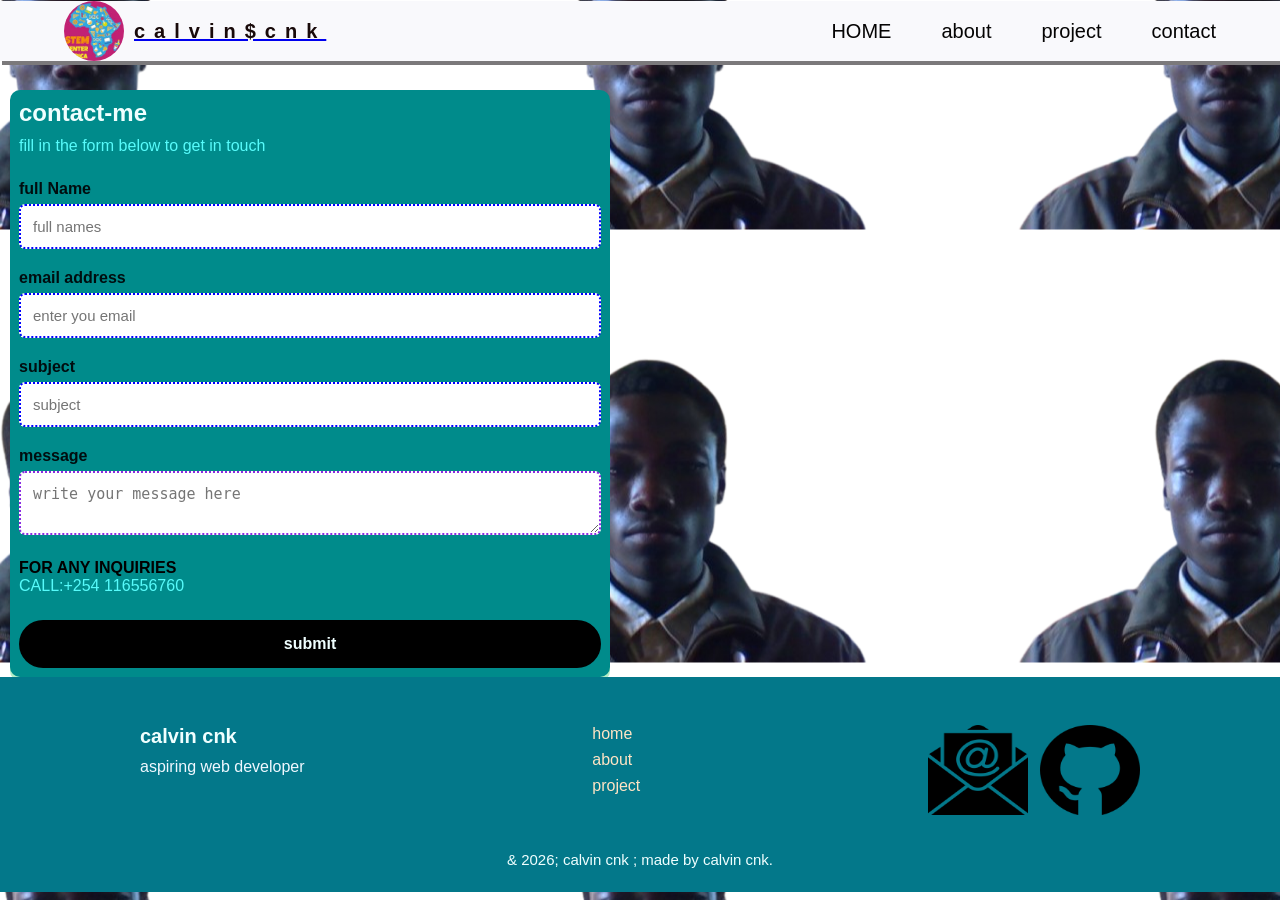
<file: contact-us.html>
<!DOCTYPE html>
<html lang="en">
<head>
    <meta charset="UTF-8">
    <meta name="viewport" content="width=device-width, initial-scale=1.0">
    <title>contact-us</title>
    <link rel="stylesheet" href="contact-us.css">
    <link rel="stylesheet" href="index.css">
</head>
<body>
 <nav class="navbar">
        <div class="nav-container">
<!--my  logo brand section-->
<a href="index.html" class="navbar-brand">
    <img src="stem.jpeg" alt="stem">
    <span>calvin$cnk</span>
</a>
<!--navigation link-->
<ul class="nav-links">
<li><a href="index.html">HOME</a></li>
<li><a href="about.html">about</a></li>
<li><a href="project.html">project</a></li>
<li><a href="contact-us.html">contact</a></li>






</ul>

</div>

    </nav>
    <section class="contact-section">
        <h1>contact-me</h1>
        <p>fill in the form below to get in touch</p>
        <!--contact-us section-->
        <form action="#" class="contact-form">
            <!--name field-->
            <div class="form-group">
                <label for="name">full Name</label>
                <input type="text" id="name" placeholder="full names" required>
            </div> 
            <!--Email--->
            <div class="form-group">
                <label for="email">email address</label>
                <input type="text" id="email" placeholder="enter you email" required>
            </div>
            <!--subject -->
            <div class="form-group">
                <label for="subject">subject</label>
                <input type="text" id="subject" placeholder="subject" required>
            </div>
               <!--message -->
             <div class="form-group">
                <label for="message">message</label>
               <textarea name="message" id="message" raws="4" placeholder="write your message here"></textarea>
            </div>
            <div>
                <h4>FOR ANY INQUIRIES</h4>
                <p> CALL:+254 116556760</p>
            </div> 
            <!--submit button-->
            <button type="submit" class="submit-button">submit</button>

            

        </form>

    </section>
    <footer class="footer">
    <div class="footer-inner">
        <!--left side/brand-->
        <div class="footer-brand">
            <h3>calvin cnk</h3>
            <p>aspiring web developer</p>
        </div>
        <!--center/navigation links-->
        <nav class="footer-links">
            <a href="index.html">home</a>
            <a href="about.html">about</a>
            <a href="project.html">project</a>
        </nav>
        <!--right side/social media links-->
        <div class="footer-social-links">
            <a href="cnkcalvin80@gmail.com"><img src="email.png" alt="image"> </a>
            <a href="#"><img src="github.png" alt="image"></a>
        </div>
    </div>
    <p class="footer-copy">
        & 2026; calvin cnk ; made by calvin cnk.
    </p>






</FOOter>
    
</body>
</file>
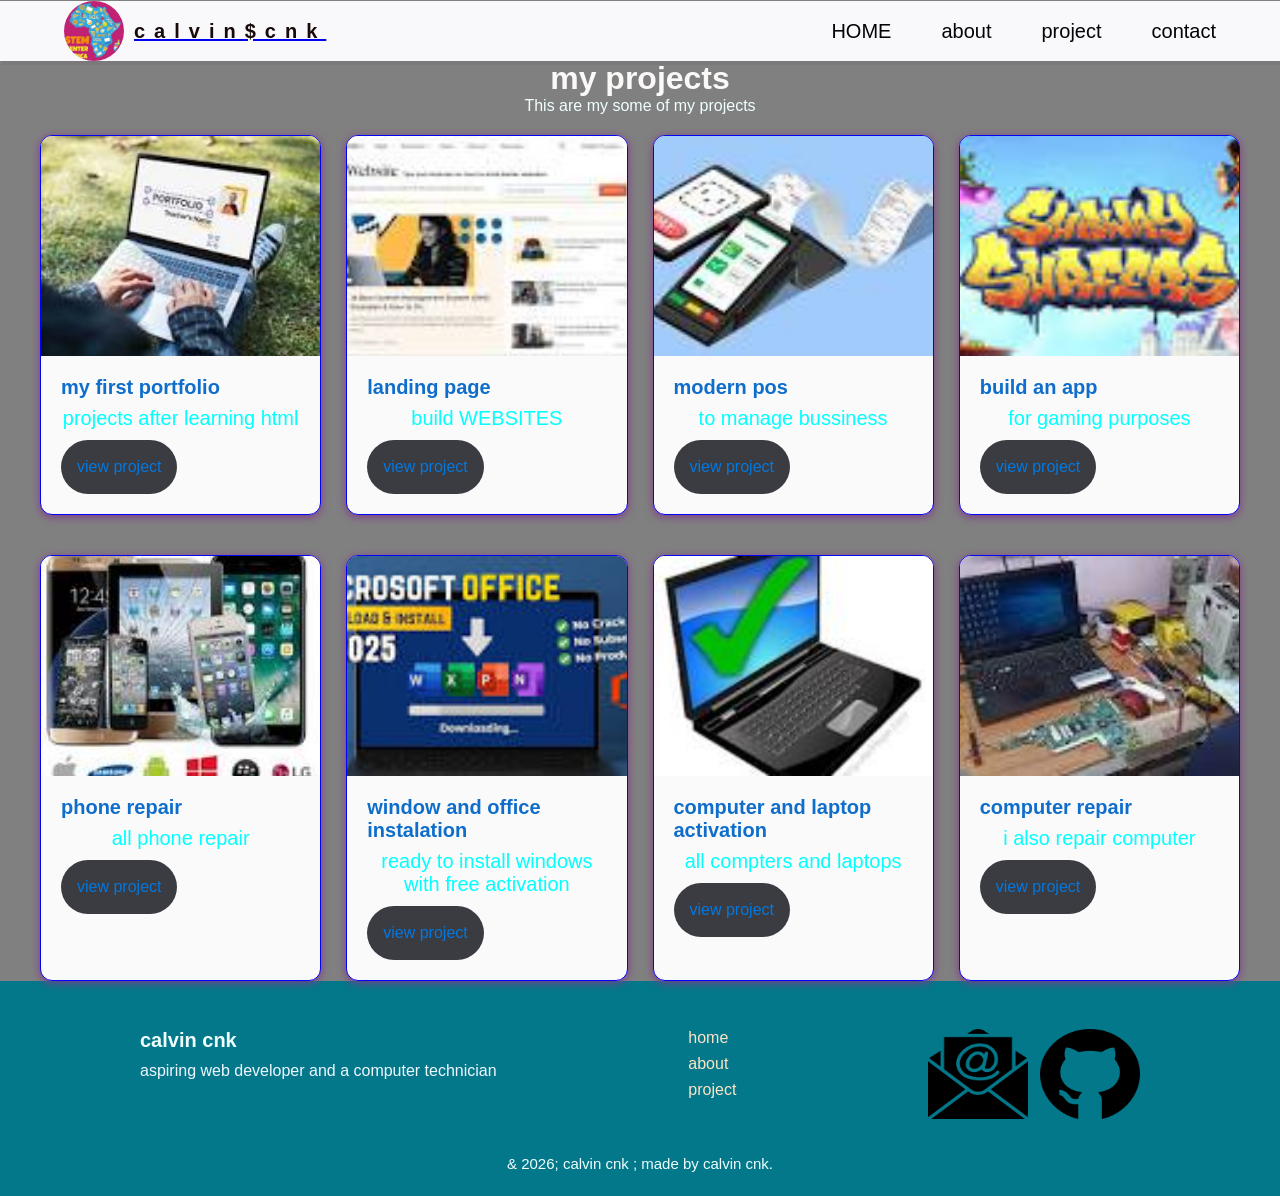
<file: project.html>
<!DOCTYPE html>
<html lang="en">
<head>
    <meta charset="UTF-8">
    <meta name="viewport" content="width=device-width, initial-scale=1.0">
    <title>project</title>
    <link rel="stylesheet" href="project.css">
    <link rel="stylesheet" href="index.css">
</head>
<body>
    <nav class="navbar">
        <div class="nav-container">
<!--my  logo brand section-->
<a href="index.html" class="navbar-brand">
    <img src="stem.jpeg" alt="stem">
    <span>calvin$cnk</span>
</a>
<!--navigation link-->
<ul class="nav-links">
<li><a href="index.html">HOME</a></li>
<li><a href="about.html">about</a></li>
<li><a href="project.html">project</a></li>
<li><a href="contact-us.html">contact</a></li>

</ul>

</div>

    </nav>
    <h1>my projects</h1>
    <p> This are my some of my projects </p>
<div class="cnk">
    <div class="project-grid">
        
           <div class="project-card">
              <img src="portfolio.jpeg" alt="ppp">
             <div class="project-info">
                <h3>my first portfolio</h3>
                <p>projects after learning html</p>
                <a href="#" class="project-link">view project</a>
            </div>
            </div>

            <div class="project-card">
             <img src="web.jpeg" alt="">
             <div class="project-info">
                <h3>landing page</h3>
                <p>build WEBSITES</p>
                <a href="# " class="project-link">view project</a>
             </div>
            </div>

            <div class="project-card">
             <img src="pos.jpeg" alt="">
             <div class="project-info">
                <h3>modern pos </h3>
                <p>to manage bussiness</p>
                <a href="#" class="project-link">view project</a>
             </div>
            </div>

            <div class="project-card">
             <img src="game.jpeg" alt="">
             <div class="project-info">
                <h3>build an app</h3>
                <p>for gaming purposes</p>
                <a href="#" class="project-link">view project</a>
             </div>
            </div>
         

    </div>
    </div>
        <div class="project-grid">

            <div class="project-card">
              <img src="ppp.jpeg" alt="image">
             <div class="project-info">
                <h3>phone repair</h3>
                <p>all phone repair</p>
                <a href="#" class="project-link">view project</a>
             </div>
            </div>

            <div class="project-card">
             <img src="instalation.jpeg" alt="cnk">
             <div class="project-info">
                <h3>window and office instalation</h3>
                <p>ready to install windows with free activation</p>
                <a href="# " class="project-link">view project</a>
             </div>
            </div>

            <div class="project-card">
             <img src="cnk 2.jpeg" alt="calvin cnk">
             <div class="project-info">
                <h3>computer and laptop activation</h3>
                <p>all compters and laptops</p>
                <a href="#" class="project-link">view project</a>
             </div>
            </div>

            <div class="project-card">
             <img src="cnk.jpeg" alt="">
             <div class="project-info">
                <h3>computer repair</h3>
                <p>i also repair computer</p>
                <a href="https://youtu.be/5hT_rpXWYxo" class="project-link">view project</a>
             </div>
            </div>
        </div>

</div>

<footer class="footer">
    <div class="footer-inner">
        <!--left side/brand-->
        <div class="footer-brand">
            <h3>calvin cnk</h3>
            <p>aspiring web developer and a computer technician </p>
        </div>
        <!--center/navigation links-->
        <nav class="footer-links">
            <a href="index.html">home</a>
            <a href="about.html">about</a>
            <a href="project.html">project</a>
        </nav>
        <!--right side/social media links-->
        <div class="footer-social-links">
            <a href="cnkcalvin80@gmail.com"><img src="email.png" alt="image"> </a>
            <a href="#"><img src="github.png" alt="image"></a>
        </div>
    </div>
    <p class="footer-copy">
        & 2026; calvin cnk ; made by calvin cnk.
    </p>

</FOOter>
    
</body>
</html>
</file>
<file: contact-us.css>
.contact-section{
    max-width: 600px;
    background: darkcyan;
    padding: 9px;
    border-radius: 10px;
    box-shadow: 0 4px rgb(178, 237, 198);
    margin: 30px 10px auto;
}

body{
    background-image: url(IMG_20260402_155541-removebg-preview.png);
    background-position: center;
    background-position: 9000px;
}
.contact-section h1{
    color: azure;
    margin-bottom: 10PX;
}
.contact-section P{
    color: rgb(87, 251, 251);
    margin-bottom: 25PX;
}
.form-group{
    margin-bottom: 20px;
}
.form-group label{
    display: block;
    font-weight: bold;
    margin-bottom: 6px;
    color: black;
    box-shadow: rgb(226, 7, 7);
    color: rgba(0, 2, 4, 0.916);

}
.form-group input,
.form-group textarea{
    width: 100%;
    padding: 12px 12px;
    border: 2px dotted blue;
    border-radius: 6px;
    font-size: 15px;
    transition: border-color 0.3s;

}
.form-group input:focus,
.form-group textarea{
    border-color: blueviolet;
    outline: none;

}
.submit-button{
    background-color: black;
    color: azure;
    border: none;
    padding: 15px 100px;
    font-size: 16px;
    border-radius: 50px;
    cursor: grab;
    width: 100%;
    font-weight: bold;

}
.submit-button:hover{
    background: rgb(250, 248, 248);
    color: rgb(6, 6, 6);
}
</file>
<file: index.css>
*{
    margin: 0;
    padding: 0;
    box-sizing: border-box;
}

body{
    font-family: 'Segoe UI', Tahoma, Geneva, Verdana, sans-serif;
}
img{
    max-width: 100%;
    height: auto;
}
.card{
    display: grid;
    grid-template-columns: 1fr;
    gap: 20px;
}
@media(width>=768px){
    .card{
        grid-template-columns: repeat(2, 1fr);
    }
}
@media(width>=1000px){
    .card{
        grid-template-columns: repeat(3, 1fr);
    }
}
.navbar{
    background-color: rgb(249, 249, 252);
    width: 100%;
    position: sticky;
    top: 1px;
    box-shadow: 2px 4px rgb(123, 121, 123);
  
}

.nav-container{
        display: flex;
        align-items: center;
        justify-content: space-between;
        max-width:1200px ;
        margin: auto;
        padding: 0 24px;
        height: 60px;

}
.navbar-brand{
    display: flex;
    align-items: center;
    gap: 10px;

}
.navbar-brand img{
    height: 60px;
    width: 60px;
    border-radius: 50%;
}
.navbar-brand span{
color: rgba(16, 0, 0, 0.96);
font-size: 20px;
font-weight: 700;
letter-spacing: 9.0px;


}
.nav-links{
    display: flex;
    list-style: none;
    gap: 50px;
    align-items: center;
} 
.nav-links li a{
    text-decoration: none;
    color: rgb(5, 4, 4);
    font-size: 20px;
    font-family: 'Franklin Gothic Medium', 'Arial Narrow', Arial, sans-serif;
    font-weight: 400;
    font-style: normal;
}
.nav-links li a:hover{
color: rgb(0, 176, 118);
border-bottom: 2px solid;


}


.hero-section{
    padding: 40px 50px;
justify-content:center;
align-items:center;
display:flex;
gap: 35px;
max-height: fit-content;
/*liner gradient*/
background: linear-gradient(90deg , #010101, black)
}
.hero-text-col{
    color: #000;
}

.hero-badge{
    display: inline-block;
    font-weight: 600px;
    font-size:25px;
    letter-spacing:3px;
    text-transform:uppercase;
    color: rgb(206, 137, 240);
    border: 2px solid rgba(94, 255, 0, 0.835);
    border-radius: 20px;
    padding: 6px 16px;
    margin-bottom: 20px;
}
.hero-tittle{
    font-family: serif;
    font-size: 42px;
    margin-bottom: 15px;
    line-height: 1.5;
    color: aqua;
}
.hero-tittle span{
    color: cornsilk;
    font-style: italic;
}
.hero-subtittle{
    font-size: 17px;
    font-family: serif;
    color: rgb(249, 249, 252);
    line-height: 1.3;
    font-style: oblique;
    margin-bottom: 15px;
}
.hero-buttons{
    display: flex;
    gap: 20px;

}
.hero-badge:hover{
    color: azure;
    background: #000;
}
.hero-buttons a{
    text-decoration: none;
    padding: 14px 20px;
    border-radius: 8px;
    font-size: 16px;
    font-weight: 600;

}
.btn-primary{
    background-color: whitesmoke;
    color: black;
    box-shadow: 0 8px 20px white;
}
.btn-sec{
    background: transparent;
    color: rgb(177, 92, 92);
    box-shadow: 4px 8px 20px rgb(250, 247, 247);
    border: 2px solid  white;
}
.btn-sec:hover{
    background-color: white;
    color: blue;
}
.hero-image-col{
    display: flex;
    flex: 1;
    justify-content: center;
}
.image-wrapper{
    width: 340px;
    height: 340px;
    border-radius: 50%;
    border: 5px solid white;
    box-shadow: 0 0 60px white;
    overflow: hidden;
}
.image-wrapper img{
    width: 100%;
    height: 100%;
    object-fit: cover;
}
.about{
    padding: 15px 25px;
    background-color: rgb(27, 35, 54);

}
.about-header{
    text-align: center;
    margin-top: 20px;
    font-family: serif;
    color: rgb(30, 0, 255);
    font-size: 25px;
    font-weight: 700;
}
.about-container{
    display: flex;
    padding: 10px 20px;
    margin-top: 25px;
    gap: 20px;
}
.about-left-column{
    justify-content: center;
    align-items: center;
    padding: 5px 10px;

}
.about-image-wrapper{
    width: 540px;
    height: 440px ;
    overflow: hidden;
}
.about-image-wrapper img{
    width: 100%;
    height: 100%;
    object-fit: cover;
    border-radius: 50px;

}
.about-right-col{
    padding: 5px 10px;
    justify-content: center;
    align-items: center;

}
.about-right-col p{
    text-align: start;
    font-size: 35px;
    font-family: serif;
    color: rgb(5, 241, 245);
    line-height: 1.5;
    margin-top: 0px;
    margin-bottom: 25px;
}
.about-right-col a{
    text-decoration: none;
    padding: 10px 20px;
    margin-top: 30px;
    background-color: blue;
    border-radius: 10px;
}
.about-right-col a:hover{
    background-color: rgb(244, 244, 251);
    color: black;
}
.project{
    text-align: center;
    padding: 20px 30px;
    background: linear-gradient(135deg , gray , rgb(201, 190, 190)) ;
}
.project h2{
    font-size: 28px;
    color: aqua;
    margin-bottom: 4px;

}
.project p{
    font-size: 15px;
    color: aqua;
    margin-bottom: 6px;
}
.project-grid{
    display: grid;
    grid-template-columns: repeat(4 , 1fr);
    gap: 25px;
    max-width: 1200px;
    margin: auto;
}

.project-card{
    background: rgb(249, 250, 249);
    border-radius: 12px;
    overflow: hidden;
    text-align: left;
    box-shadow: 0 2px  8px rgb(129, 58, 140);
    border: 1px solid rgb(2, 2, 245);
    max-height: 500px;
}
.project-card:hover{
  
   transform: translateY(-10px);

}
.project-info{
    padding: 20px;
}
.project-card img{
    width: 100%;
    height: 220px;
    object-fit: cover;
    display: block;
}
.project-info h3{
    font-size: 20px;
    color: rgb(15, 109, 203);
    margin-bottom: 8px;
}
.project-info p{
    font-size: 20px;
    color: rgb(0, 255, 255);
    margin-bottom: 10px;

}
.project-link{
    display: inline-block;
    background-color: rgb(59, 59, 66);
    padding: 18px 16px;
    text-decoration: dotted;
    border-radius: 50px;
    color: rgb(3, 120, 222);
}
.project-link:hover{
    background: #010101;
}
.skills{
    padding: 24px 26px;
    background: aquamarine;
    text-align: center;
}
.skills h2{
    font-family: serif;
    color: aqua;
    margin-bottom: 20px;
    font-family: 25px;
}
.skill-grid{
    display: grid;
    grid-template-columns: repeat(4 , 1fr);
    gap: 12px;
    margin: 0 auto;
}
.skills-card{

    padding: 2px 16px;
    background: transparent;
}
.skills-card p{
    font-size: 18px;
    font-weight: 600;
    color: rgb(7, 1, 5);
    margin: 0;

}
.skill-icon img{
    height: 100px;
    width: 100px;
    margin-bottom: 10px;
}
.footer{
    background: rgb(3, 120, 138);
    color: rgb(1, 2, 2);
    padding: 48px 40px 24px;
}
.footer-inner{
    display: flex;
    justify-content: space-between;
    gap: 30px;
    flex-wrap: wrap;
    margin: 0 auto 32px;
    max-width: 1000px;
    align-items: flex-start;

}
.footer-brand h3{
    color: azure;
    font-size: 20px;
    margin-bottom: 10px;
}
.footer-brand p{
    color: aliceblue;
    font-size: 16px;
}
.footer-links a{
    display: block;
    margin-bottom: 8px;
    text-decoration: none;
     color: bisque;
     font-size: 16px;
}
.footer-links a:hover{
    text-decoration: dotted;
    color: black;
    transform: translateX(-9px);

}
.footer-social-links{
    display: flex;
    flex-direction: row;
    gap: 12px;;
}
.footer-social-links img{
    height: 90px;
    width: 100px;
}
.footer-copy{
    color: azure;
    font-size: 15px;
    text-align: center;
}
</file>
<file: project.css>
body{
    background: grey;
}
h1{
    text-align: center;
    color: rgb(251, 248, 248);
}
p{
    text-align: center;
    color: azure;
}
.cnk{
    margin-bottom: 20px;
    padding: 20px;
}
</file>
